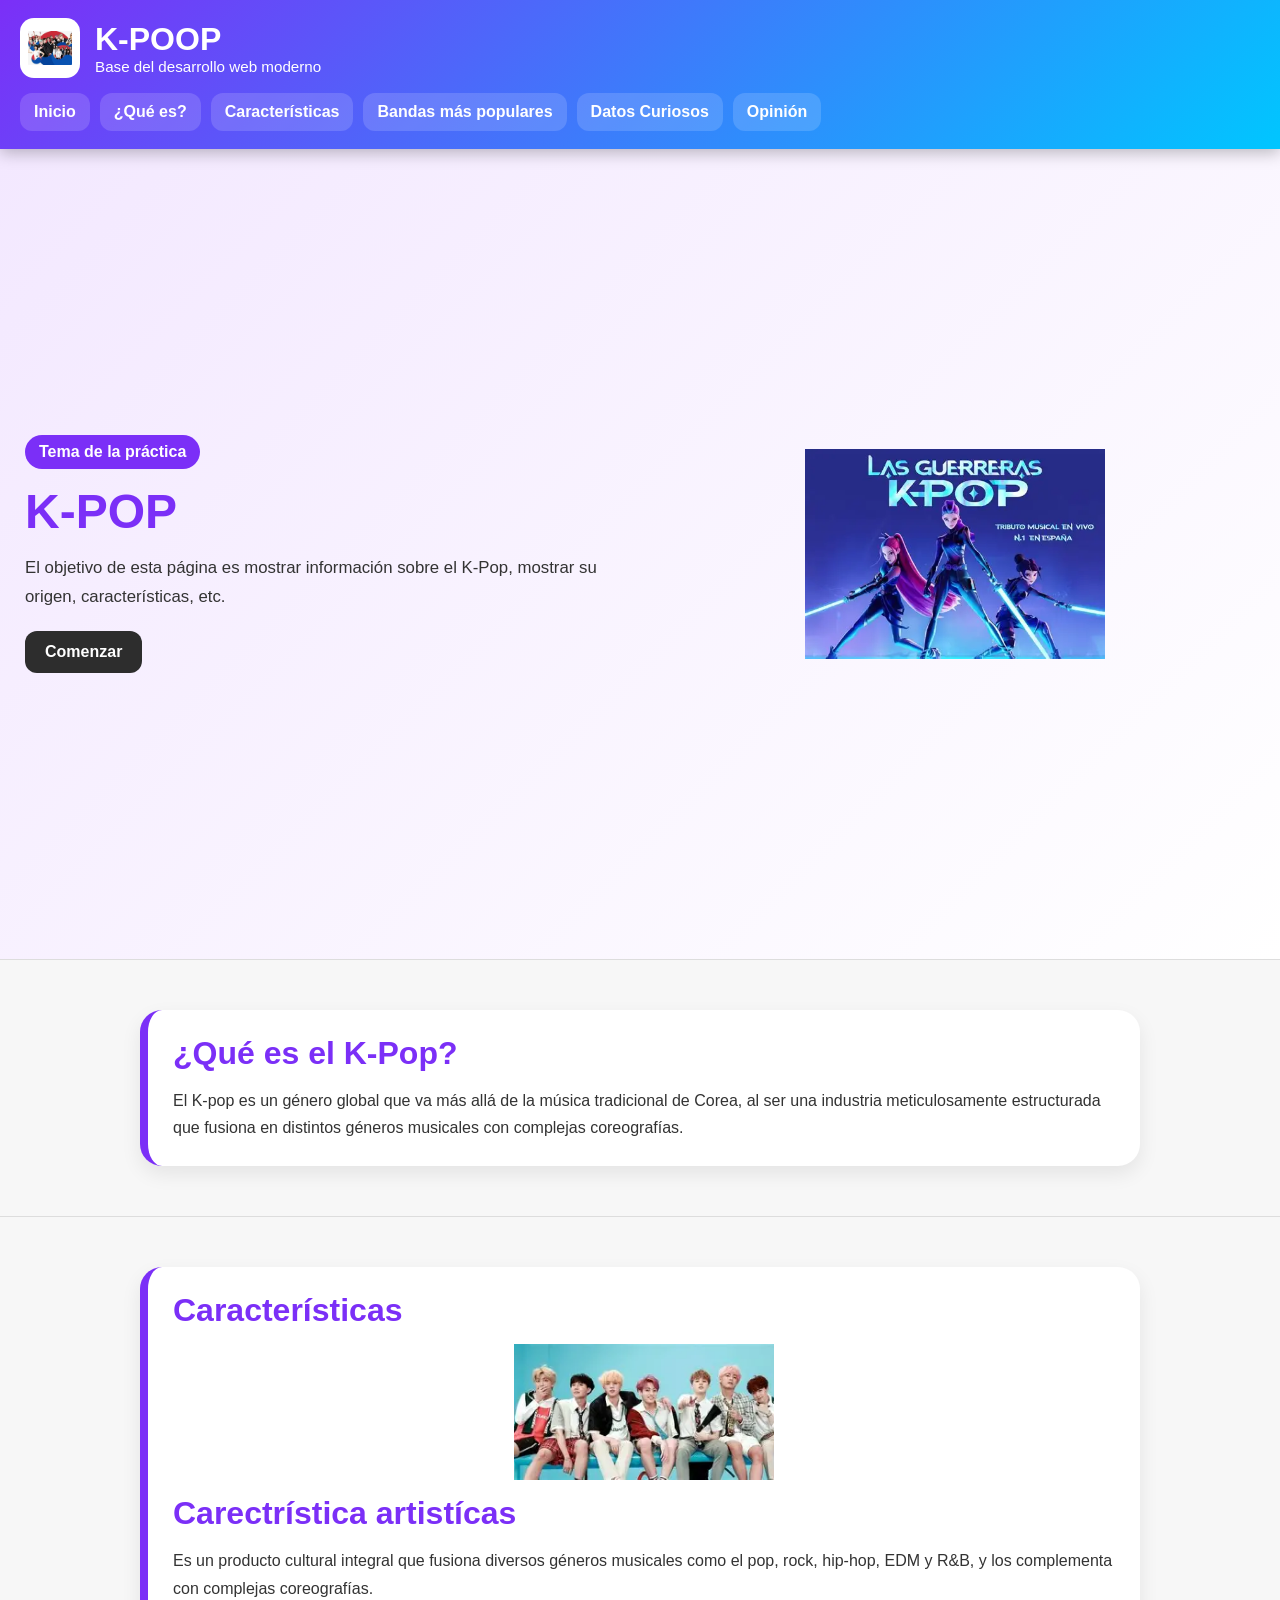
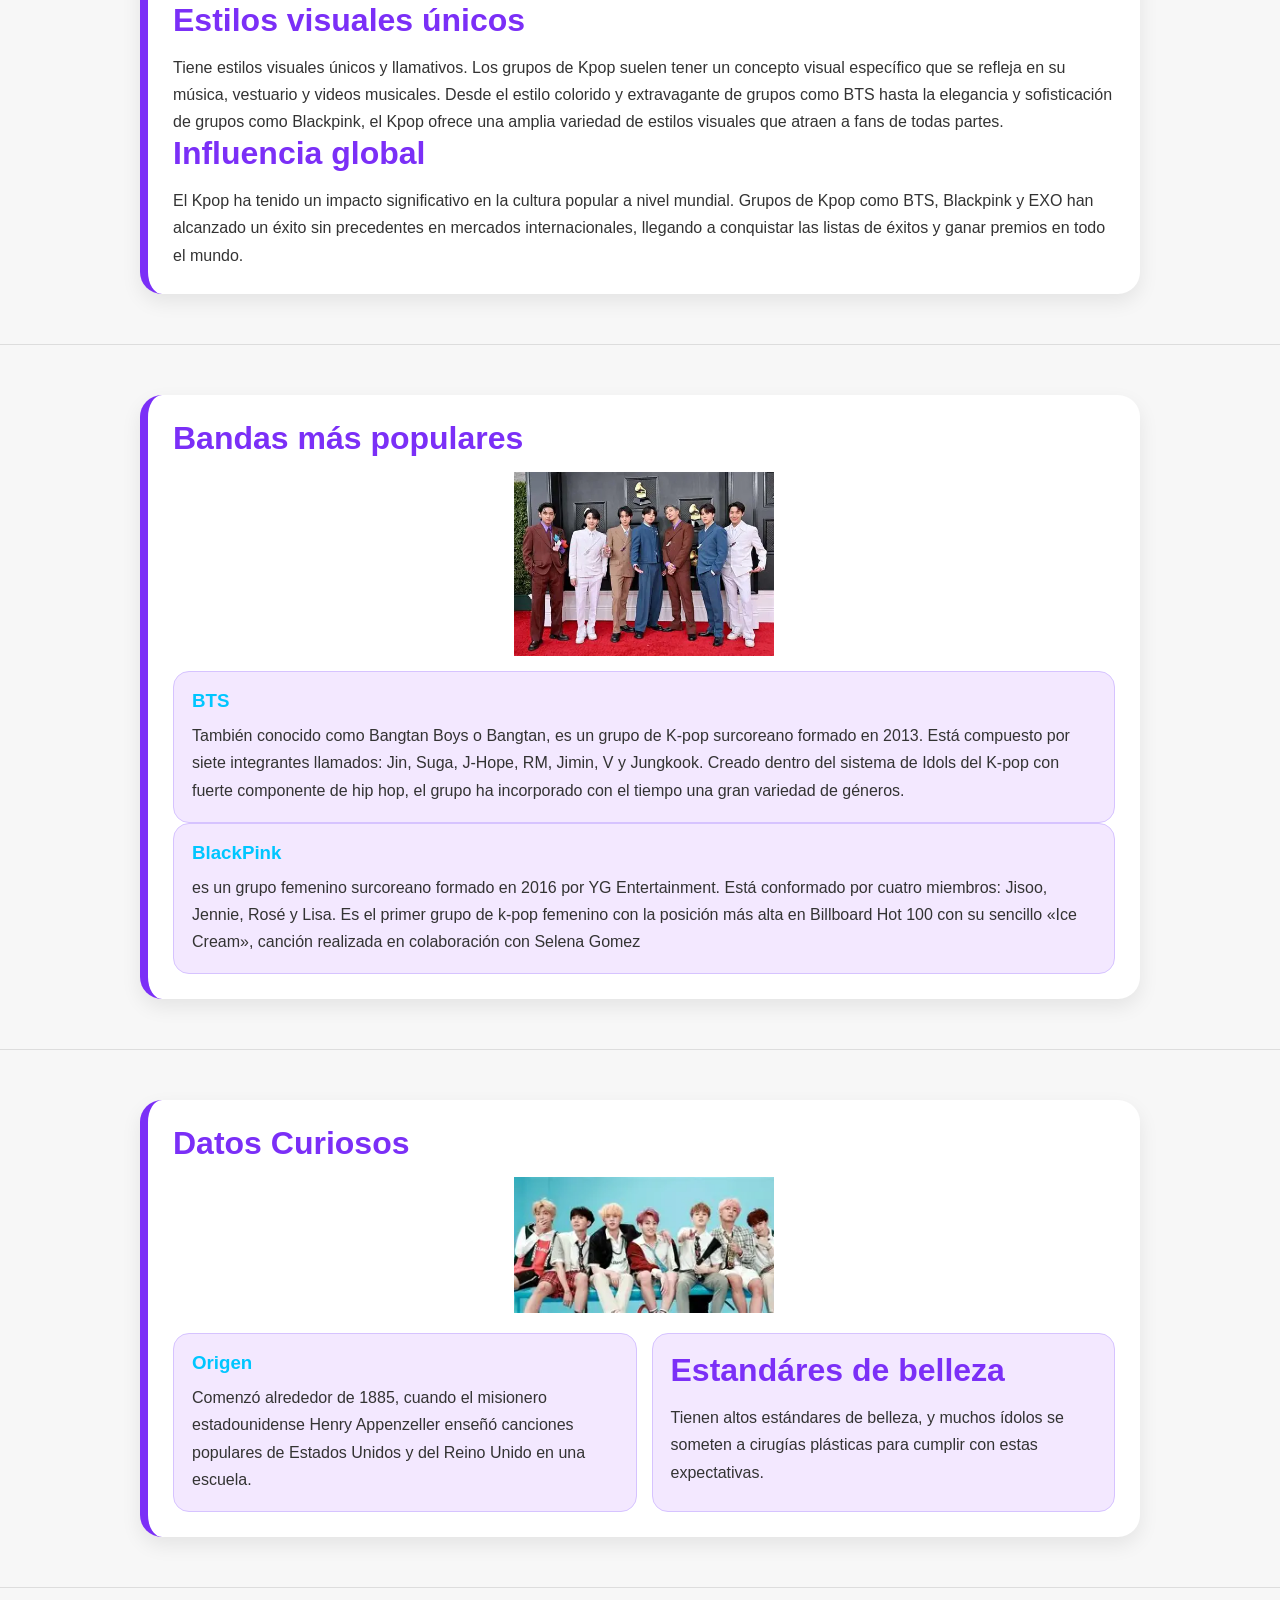
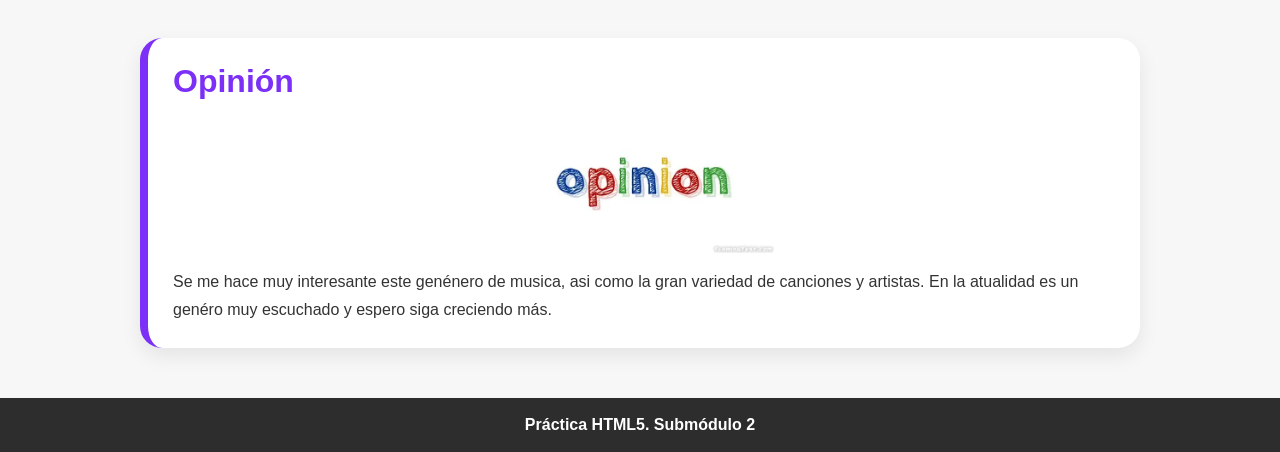
<file: index.html>
<!DOCTYPE html>
<html lang="es">
<head>
  <meta charset="UTF-8">
  <meta name="viewport" content="width=device-width, initial-scale-1.0">
  <title>HTML5 Web App</title>
  <link rel="stylesheet" href="css/styles.css">
</head>

<body>
  <header class="header">
    <div class="logo">
      <img src="img/origen.webp" alt="Logo HTML5">
      <div>
        <h1>K-POOP</h1>
        <p>Base del desarrollo web moderno</p>
      </div>
    </div>

    <nav class="nav">
      <a href="#inicio">Inicio</a>
      <a href="#que-es">¿Qué es?</a>
      <a href="#caracteristicas">Características</a>
      <a href="#bandas">Bandas más populares</a>
      <a href="#datos">Datos Curiosos</a>
      <a href="#opinion">Opinión</a>
    </nav>
  </header>

  <main>
    <section id="inicio" class="hero">
      <div class="hero-texto">
        <span class="badge">Tema de la práctica</span>
        <h2>K-POP</h2>
        <p>
          El objetivo de esta página es mostrar información sobre el K-Pop, mostrar su origen, características, etc.
        </p>
        <a href="#que-es" class="btn">Comenzar</a>
      </div>
      <div class="hero-imagen">
        <img src="img/inicio.webp" alt="Logo HTML5">
      </div>
    </section>

    <section id="que-es" class="seccion">
      <article class="card">
        <h2>¿Qué es el K-Pop?</h2>
        <p>
         El K-pop es un género global que va más allá de la música  tradicional de Corea, al ser una industria meticulosamente estructurada que fusiona en distintos géneros musicales con complejas coreografías.
        </p>
      </article>
    </section>

    <section id="caracteristicas" class="seccion">
      <article class="card">
        <h2>Características</h2>
        <img src="img/caracteristicas.webp" alt="Caracteristicas K-pop">

        <h2> Carectrística artistícas</h2>
        <p>
        Es un producto cultural integral que fusiona diversos géneros musicales como el pop, rock, hip-hop, EDM y R&B, y los complementa con complejas coreografías.
        </p>

        <h2>Estilos visuales únicos</h2>
        <p>
        Tiene estilos visuales únicos y llamativos. Los grupos de Kpop suelen tener un concepto visual específico que se refleja en su música, vestuario y videos musicales. 
          Desde el estilo colorido y extravagante de grupos como BTS hasta la elegancia y sofisticación de grupos como Blackpink, el Kpop ofrece una amplia variedad de estilos visuales que atraen a fans de todas partes.
        </p>

        <h2>Influencia global</h2>
        <p>
     El Kpop ha tenido un impacto significativo en la cultura popular a nivel mundial. Grupos de Kpop como BTS, Blackpink y EXO han alcanzado un éxito sin precedentes en mercados internacionales, llegando a conquistar las listas de éxitos y ganar premios en todo el mundo. </p>
           
      </article>
    </section>

    <section id="bandas" class="seccion">
      <article class="card">
        <h2>Bandas más populares</h2>
        <img src="img/bts.webp" alt="Bandas">
        
        <div class="mini-card">
          <h3>BTS</h3>
          <p>
             También conocido como Bangtan Boys o Bangtan, es un grupo de K-pop surcoreano formado en 2013. Está compuesto por siete integrantes llamados: Jin, Suga, J-Hope, RM, Jimin, V y Jungkook.
              Creado dentro del sistema de Idols del K-pop con fuerte componente de hip hop, el grupo ha incorporado con el tiempo una gran variedad de géneros.
          </p>
        </div>

        <div class="mini-card">
          <h3>BlackPink</h3>
          <p>
            es un grupo femenino surcoreano formado en 2016 por YG Entertainment. Está conformado por cuatro miembros: Jisoo, Jennie, Rosé y Lisa. Es el primer grupo de k-pop femenino con la posición más alta en Billboard Hot 100 con su sencillo «Ice Cream», canción realizada en colaboración con Selena Gomez
          </p>
        </div>
          
      </article>
    </section>

    <section id="datos" class="seccion">
      <article class="card">
        <h2>Datos Curiosos</h2>
        <img src="img/caracteristicas.webp" alt="Datos curiosos">

        <div class="grid">

          <div class="mini-card">
            <h3>Origen</h3>
            <p>Comenzó alrededor de 1885, cuando el misionero estadounidense Henry Appenzeller enseñó canciones populares de Estados Unidos y del Reino Unido en una escuela. </p>
          </div>

          <div class="mini-card">
            <h2>Estandáres de belleza</h2>
            <p>
              Tienen altos estándares de belleza, y muchos ídolos se someten a cirugías plásticas para cumplir con estas expectativas.
            </p>
          </div>
        
        </div>
      </article>
    </section>

    <section id="opinion" class="seccion">
      <article class="card">
        <h2>Opinión</h2>
        <img src="img/opinion.webp" alt="Opinion">
        <p>
         Se me hace muy interesante este genénero de musica, asi como la gran variedad de canciones y artistas. En la atualidad es un genéro muy escuchado y espero siga creciendo más.
        </p>
      </article>
    </section>
  </main>

  <footer class="footer">
    <p>Práctica HTML5. Submódulo 2</p>
  </footer>

  <script src="js/app.js"></script>
</body>
</html>
</file>
<file: css/styles.css>
*{
  margin:0;
  padding:0;
  box-sizing:border-box;
  font-family: Arial, Helvetica, sans-serif;
}

html{
  scroll-behavior:smooth;
}

body{
  background: #1e1e1e;
  color: #222;
}

.header{
  position: sticky;
  top: 0;
  z-index: 1000;
  background: linear-gradient(135deg, #7b2ff7, #00c6ff);
  color: white;
  padding: 18px 20px;
  box-shadow: 0 4px 15px rgba(0,0,0,0.25);
}

.logo{
  display:flex;
  align-items:center;
  gap:15px;
  margin-bottom:15px;
}

.logo img{
  width:60px;
  height:60px;
  object-fit:contain;
  background:white;
  border-radius:14px;
  padding:8px;
}

.logo h1{
  font-size:2rem;
}

.logo p{
  font-size:0.95rem;
}

.nav{
  display:flex;
  flex-wrap:wrap;
  gap:10px;
}

.nav a{
  text-decoration:none;
  color:white;
  background: rgba(255,255,255,0.15);
  padding:10px 14px;
  border-radius:12px;
  font-weight:bold;
  transition:0.3s;
}

.nav a:hover{
  background: rgba(255,255,255,0.28);
}

.hero{
  min-height:90vh;
  display:grid;
  grid-template-columns: 1fr 1fr;
  align-items:center;
  gap:30px;
  padding:50px 25px;
  background: linear-gradient(135deg, #f3e8ff, #ffffff);
}

.hero-texto h2{
  font-size:3rem;
  color:#7b2ff7;
  margin-bottom:15px;
}

.hero-texto p{
  line-height:1.7;
  font-size:1.05rem;
  margin-bottom:20px;
  color:#333;
}

.badge{
  display:inline-block;
  background:#7b2ff7;
  color:white;
  padding:8px 14px;
  border-radius:999px;
  margin-bottom:15px;
  font-weight:bold;
}

.btn{
  display:inline-block;
  text-decoration:none;
  background:#2d2d2d;
  color:white;
  padding:12px 20px;
  border-radius:12px;
  font-weight:bold;
}

.hero-imagen{
  display:flex;
  justify-content:center;
}

.hero-imagen img{
  width:100%;
  max-width:300px;
  object-fit:contain;
}

.seccion{
  padding:50px 25px;
  background:#f7f7f7;
  border-top:1px solid #ddd;
}

.card{
  max-width:1000px;
  margin:auto;
  background:white;
  border-radius:22px;
  padding:25px;
  box-shadow:0 8px 20px rgba(0,0,0,0.08);
  border-left:8px solid #7b2ff7;
}

.card h2{
  color:#7b2ff7;
  margin-bottom:15px;
  font-size:2rem;
}

.card h3{
  color:#00c6ff;
  margin-bottom:10px;
}

.card p,
.card li{
  line-height:1.7;
  color:#333;
}

.card img{
  width:100%;
  max-width:260px;
  display:block;
  margin:15px auto;
}

.codigo{
  background:#1f1f1f;
  color:white;
  padding:18px;
  border-radius:14px;
  margin:18px 0;
  font-family: Consolas, monospace;
  white-space: pre-line;
  overflow:auto;
}

.grid{
  display:grid;
  grid-template-columns: 1fr 1fr;
  gap:15px;
  margin-top:20px;
}

.mini-card{
  background:#f3e8ff;
  border:1px solid #d6c3ff;
  border-radius:16px;
  padding:18px;
}

.demo-form{
  display:grid;
  gap:12px;
  margin-top:20px;
}

.demo-form label{
  font-weight:bold;
  color:#333;
}

.demo-form input,
.demo-form textarea{
  width:100%;
  padding:12px;
  border:1px solid #ccc;
  border-radius:12px;
}

.demo-form button{
  border:none;
  background:#7b2ff7;
  color:white;
  padding:12px;
  border-radius:12px;
  font-weight:bold;
  cursor:pointer;
}

.footer{
  background:#2d2d2d;
  color:white;
  text-align:center;
  padding:18px;
  font-weight:bold;
}

@media (max-width: 900px){
  .hero{
    grid-template-columns:1fr;
    text-align:center;
  }

  .grid{
    grid-template-columns:1fr;
  }
}
</file>
